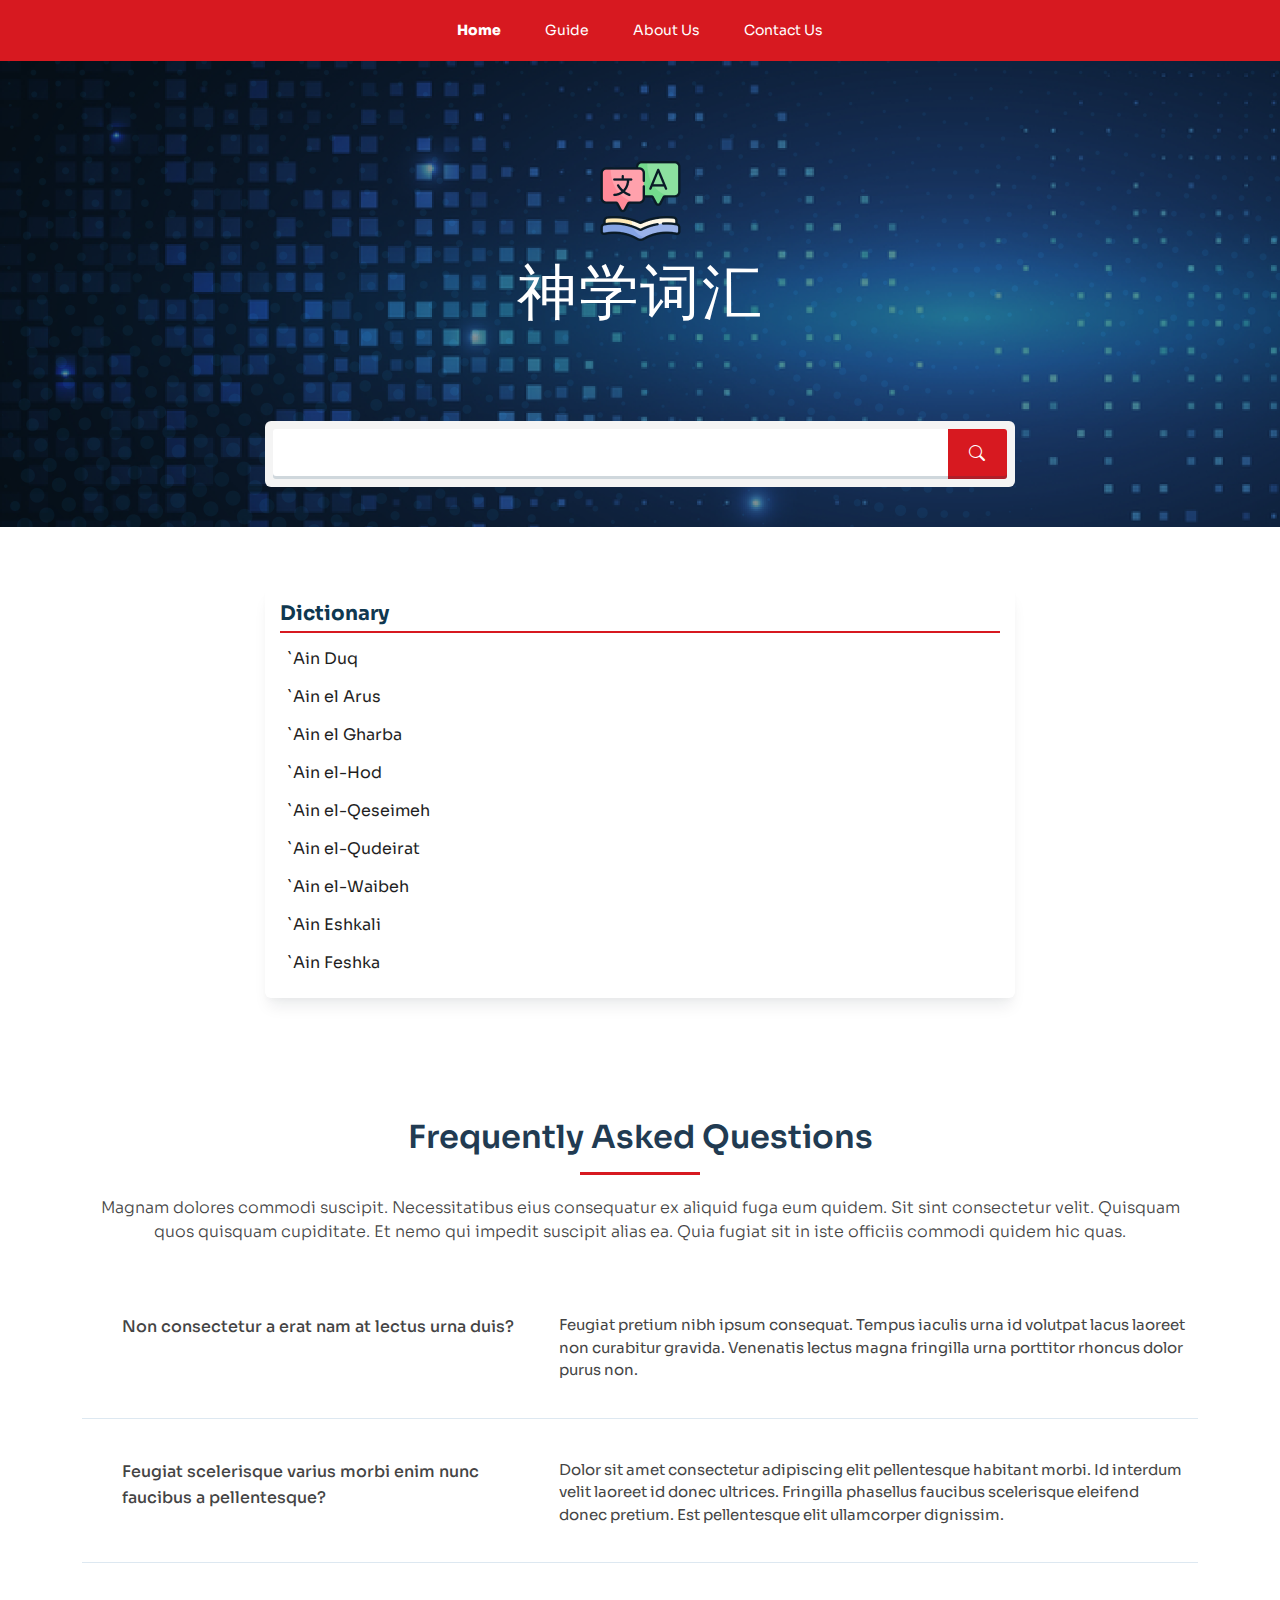
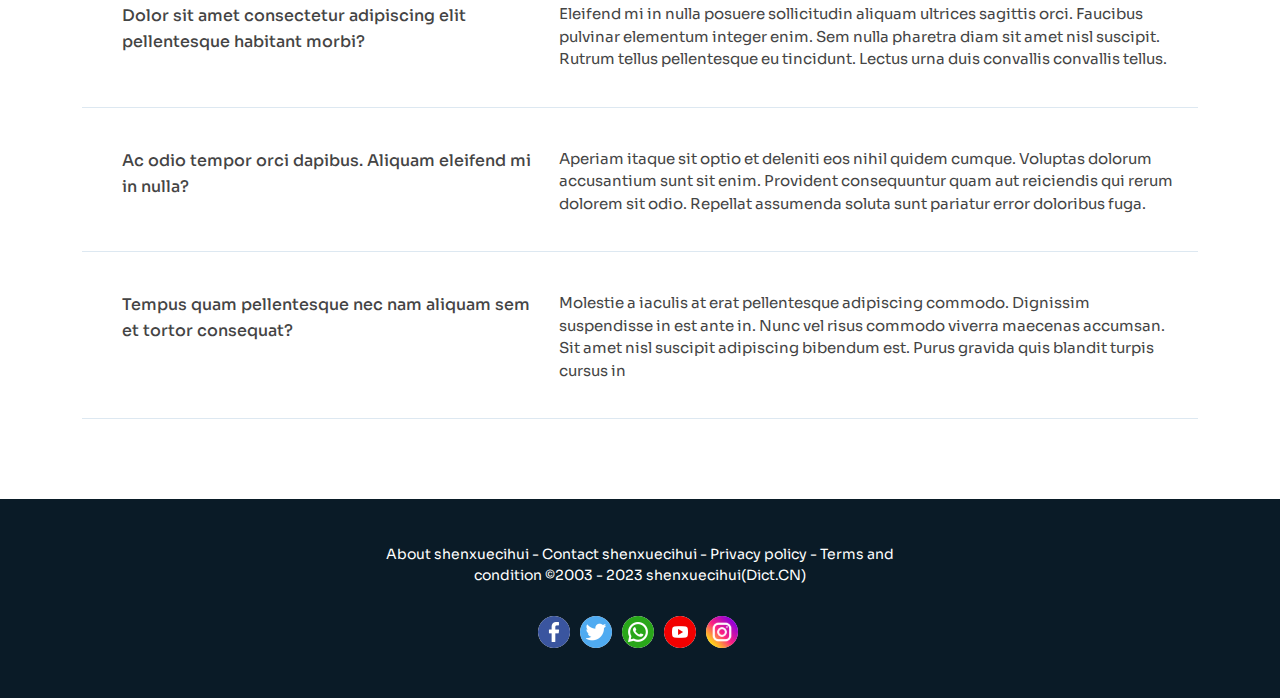
<file: premium-dictionary-features-project-setup/index.html>
<!DOCTYPE html>
<html lang="en">
  <head>
    <meta charset="utf-8" />
    <meta content="width=device-width, initial-scale=1.0" name="viewport" />

    <title>Premium-Dictionary-Web-page-UI</title>
    <meta content="" name="description" />
    <meta content="" name="keywords" />

    <!-- Favicons -->
    <link href="assets/img/logo-dic.png" rel="icon" />
    <link href="assets/img/logo-dic.png" rel="apple-touch-icon" />

    <!-- Google Fonts -->
    <link href="https://fonts.googleapis.com/css2?family=Sora:wght@100;200;300;400;500;600;700;800&display=swap" rel="stylesheet" />

    <!-- Vendor CSS Files -->
    <link href="assets/vendor/bootstrap/css/bootstrap.min.css" rel="stylesheet" />
    <link href="assets/vendor/bootstrap-icons/bootstrap-icons.css" rel="stylesheet" />

    <!-- Template Main CSS File -->
    <link href="assets/css/style.css" rel="stylesheet" />
  </head>

  <body>
    <!-- ======= Header ======= -->
    <header id="header">
      <div class="container d-flex align-items-center justify-content-center">
        <nav id="navbar" class="navbar">
          <ul>
            <li><a class="nav-link scrollto active" href="index.html">Home</a></li>
            <li><a class="nav-link scrollto" href="#">Guide</a></li>
            <li><a class="nav-link scrollto" href="about-us.html">About Us</a></li>
            <li><a class="nav-link scrollto" href="contact-us.html">Contact Us</a></li>
          </ul>
          <i class="bi bi-list mobile-nav-toggle"></i>
        </nav>
        <!-- .navbar -->
      </div>
    </header>
    <!-- End Header -->

    <!-- ======= Hero Section ======= -->
    <section id="hero">
      <div class="container">
        <div class="row d-flex align-items-center mx-0">
          <div class="col-lg-12 col-md-12 col-xs-12 banner-section text-center">
            <div class="search-engine-main">
              <img src="assets/img/logo-dic.png" class="img-fluid mb-4" />
              <h1 class="chinese-text">神学词汇</h1>
              <div class="search-engine">
                <div class="input-group mb-0">
                  <input type="text" class="form-control input-search typeahead tt-query" autocomplete="off" spellcheck="false" />
                  <button class="search-btn" type="button" id="button-addon2"><i class="bi bi-search"></i></button>
                </div>
              </div>
            </div>
          </div>
        </div>
      </div>
    </section>
    <!-- End Hero -->

    <main id="main">
      <section class="section-bg">
        <div class="container">
          <div class="row">
            <div class="col-lg-12 colmd-12 col-xs-12">
              <div class="search-engine-main">
                <div class="search-list">
                  <div class="search-list-title">
                    <h5 class="title-text">Dictionary</h5>
                  </div>
                  <div class="list-text mt-2">
                    <div class="list-item">
                      <p class="mb-0">`Ain Duq</p>
                    </div>
                    <div class="list-item">
                      <p class="mb-0">`Ain el Arus</p>
                    </div>
                    <div class="list-item">
                      <p class="mb-0">`Ain el Gharba</p>
                    </div>
                    <div class="list-item">
                      <p class="mb-0">`Ain el-Hod</p>
                    </div>
                    <div class="list-item">
                      <p class="mb-0">`Ain el-Qeseimeh</p>
                    </div>
                    <div class="list-item">
                      <p class="mb-0">`Ain el-Qudeirat</p>
                    </div>
                    <div class="list-item">
                      <p class="mb-0">`Ain el-Waibeh</p>
                    </div>
                    <div class="list-item">
                      <p class="mb-0">`Ain Eshkali</p>
                    </div>
                    <div class="list-item">
                      <p class="mb-0">`Ain Feshka</p>
                    </div>
                  </div>
                </div>
              </div>
            </div>
          </div>
        </div>
      </section>

      <section id="faq" class="faq section-bg">
        <div class="container">
          <div class="section-title">
            <h2>Frequently Asked Questions</h2>
            <p>
              Magnam dolores commodi suscipit. Necessitatibus eius consequatur ex aliquid fuga eum quidem. Sit sint consectetur velit. Quisquam quos quisquam cupiditate. Et nemo
              qui impedit suscipit alias ea. Quia fugiat sit in iste officiis commodi quidem hic quas.
            </p>
          </div>

          <div class="row faq-item d-flex align-items-stretch">
            <div class="col-lg-5">
              <i class="bx bx-help-circle"></i>
              <h4>Non consectetur a erat nam at lectus urna duis?</h4>
            </div>
            <div class="col-lg-7">
              <p>
                Feugiat pretium nibh ipsum consequat. Tempus iaculis urna id volutpat lacus laoreet non curabitur gravida. Venenatis lectus magna fringilla urna porttitor rhoncus
                dolor purus non.
              </p>
            </div>
          </div>

          <div class="row faq-item d-flex align-items-stretch">
            <div class="col-lg-5">
              <i class="bx bx-help-circle"></i>
              <h4>Feugiat scelerisque varius morbi enim nunc faucibus a pellentesque?</h4>
            </div>
            <div class="col-lg-7">
              <p>
                Dolor sit amet consectetur adipiscing elit pellentesque habitant morbi. Id interdum velit laoreet id donec ultrices. Fringilla phasellus faucibus scelerisque
                eleifend donec pretium. Est pellentesque elit ullamcorper dignissim.
              </p>
            </div>
          </div>

          <div class="row faq-item d-flex align-items-stretch">
            <div class="col-lg-5">
              <i class="bx bx-help-circle"></i>
              <h4>Dolor sit amet consectetur adipiscing elit pellentesque habitant morbi?</h4>
            </div>
            <div class="col-lg-7">
              <p>
                Eleifend mi in nulla posuere sollicitudin aliquam ultrices sagittis orci. Faucibus pulvinar elementum integer enim. Sem nulla pharetra diam sit amet nisl suscipit.
                Rutrum tellus pellentesque eu tincidunt. Lectus urna duis convallis convallis tellus.
              </p>
            </div>
          </div>

          <div class="row faq-item d-flex align-items-stretch">
            <div class="col-lg-5">
              <i class="bx bx-help-circle"></i>
              <h4>Ac odio tempor orci dapibus. Aliquam eleifend mi in nulla?</h4>
            </div>
            <div class="col-lg-7">
              <p>
                Aperiam itaque sit optio et deleniti eos nihil quidem cumque. Voluptas dolorum accusantium sunt sit enim. Provident consequuntur quam aut reiciendis qui rerum
                dolorem sit odio. Repellat assumenda soluta sunt pariatur error doloribus fuga.
              </p>
            </div>
          </div>

          <div class="row faq-item d-flex align-items-stretch">
            <div class="col-lg-5">
              <i class="bx bx-help-circle"></i>
              <h4>Tempus quam pellentesque nec nam aliquam sem et tortor consequat?</h4>
            </div>
            <div class="col-lg-7">
              <p>
                Molestie a iaculis at erat pellentesque adipiscing commodo. Dignissim suspendisse in est ante in. Nunc vel risus commodo viverra maecenas accumsan. Sit amet nisl
                suscipit adipiscing bibendum est. Purus gravida quis blandit turpis cursus in
              </p>
            </div>
          </div>
        </div>
      </section>
    </main>
    <!-- End #main -->

    <!-- ======= Footer ======= -->
    <footer id="footer">
      <div class="footer-top">
        <div class="container">
          <div class="row justify-content-center">
            <div class="col-lg-6">
              <p>About shenxuecihui - Contact shenxuecihui - Privacy policy - Terms and condition ©2003 - 2023 shenxuecihui(Dict.CN)</p>
            </div>
          </div>

          <div class="social-links">
            <a href="https://www.facebook.com/" class="facebook" target="_blank">
              <img src="assets/img/facebook-icon.svg" />
            </a>
            <a href="https://twitter.com/" class="twitter" target="_blank">
              <img src="assets/img/twitter-icon.svg" />
            </a>
            <a href="https://www.whatsapp.com/" class="whatsapp" target="_blank">
              <img src="assets/img/whatsapp-icon.svg" />
            </a>
            <a href="https://youtube.com/" class="youtube" target="_blank">
              <img src="assets/img/youtube-icon.svg" />
            </a>
            <a href="https://instagram.com/" class="instagram" target="_blank">
              <img src="assets/img/instagram-icon.svg" />
            </a>
          </div>
        </div>
      </div>
    </footer>

    <a href="#" class="back-to-top d-flex align-items-center justify-content-center"><i class="bi bi-arrow-up-short"></i></a>

    <!-- Vendor JS Files -->
    <script src="https://code.jquery.com/jquery-3.5.1.min.js"></script>
    <script type="text/javascript" src="https://twitter.github.io/typeahead.js/releases/latest/typeahead.bundle.js"></script>

    <script src="assets/vendor/bootstrap/js/bootstrap.bundle.min.js"></script>

    <!-- Template Main JS File -->
    <script src="assets/js/main.js"></script>
    <script>
      $(document).ready(function () {
        $('.search-btn').click(function () {
          window.location.href = 'dictionary-detail.html';
        });
        // Defining the local dataset
        var country = [
          'Afghanistan',
          'Albania',
          'Algeria',
          'American Samoa',
          'Andorra',
          'Angola',
          'Anguilla',
          'Antarctica',
          'Antigua and Barbuda',
          'Argentina',
          'Armenia',
          'Aruba',
          'Australia',
          'Austria',
          'Azerbaijan',
          'Bahamas',
          'Bahrain',
          'Bangladesh',
          'Barbados',
          'Belarus',
          'Belgium',
          'Belize',
          'Benin',
          'Bermuda',
          'Bhutan',
          'Bolivia',
          'Bosnia and Herzegowina',
          'Botswana',
          'Bouvet Island',
          'Brazil',
          'British Indian Ocean Territory',
          'Brunei Darussalam',
          'Bulgaria',
          'Burkina Faso',
          'Burundi',
          'Cambodia',
          'Cameroon',
          'Canada',
          'Cape Verde',
          'Cayman Islands',
          'Central African Republic',
          'Chad',
          'Chile',
          'China',
          'Christmas Island',
          'Cocos (Keeling) Islands',
          'Colombia',
          'Comoros',
          'Congo',
          'Congo, the Democratic Republic of the',
          'Cook Islands',
          'Costa Rica',
          "Cote d'Ivoire",
          'Croatia (Hrvatska)',
          'Cuba',
          'Cyprus',
          'Czech Republic',
          'Denmark',
          'Djibouti',
          'Dominica',
          'Dominican Republic',
          'East Timor',
          'Ecuador',
          'Egypt',
          'El Salvador',
          'Equatorial Guinea',
          'Eritrea',
          'Estonia',
          'Ethiopia',
          'Falkland Islands (Malvinas)',
          'Faroe Islands',
          'Fiji',
          'Finland',
          'France',
          'France Metropolitan',
          'French Guiana',
          'French Polynesia',
          'French Southern Territories',
          'Gabon',
          'Gambia',
          'Georgia',
          'Germany',
          'Ghana',
          'Gibraltar',
          'Greece',
          'Greenland',
          'Grenada',
          'Guadeloupe',
          'Guam',
          'Guatemala',
          'Guinea',
          'Guinea-Bissau',
          'Guyana',
          'Haiti',
          'Heard and Mc Donald Islands',
          'Holy See (Vatican City State)',
          'Honduras',
          'Hong Kong',
          'Hungary',
          'Iceland',
          'India',
          'Indonesia',
          'Iran (Islamic Republic of)',
          'Iraq',
          'Ireland',
          'Israel',
          'Italy',
          'Jamaica',
          'Japan',
          'Jordan',
          'Kazakhstan',
          'Kenya',
          'Kiribati',
          "Korea, Democratic People's Republic of",
          'Korea, Republic of',
          'Kuwait',
          'Kyrgyzstan',
          "Lao, People's Democratic Republic",
          'Latvia',
          'Lebanon',
          'Lesotho',
          'Liberia',
          'Libyan Arab Jamahiriya',
          'Liechtenstein',
          'Lithuania',
          'Luxembourg',
          'Macau',
          'Macedonia, The Former Yugoslav Republic of',
          'Madagascar',
          'Malawi',
          'Malaysia',
          'Maldives',
          'Mali',
          'Malta',
          'Marshall Islands',
          'Martinique',
          'Mauritania',
          'Mauritius',
          'Mayotte',
          'Mexico',
          'Micronesia, Federated States of',
          'Moldova, Republic of',
          'Monaco',
          'Mongolia',
          'Montserrat',
          'Morocco',
          'Mozambique',
          'Myanmar',
          'Namibia',
          'Nauru',
          'Nepal',
          'Netherlands',
          'Netherlands Antilles',
          'New Caledonia',
          'New Zealand',
          'Nicaragua',
          'Niger',
          'Nigeria',
          'Niue',
          'Norfolk Island',
          'Northern Mariana Islands',
          'Norway',
          'Oman',
          'Pakistan',
          'Palau',
          'Panama',
          'Papua New Guinea',
          'Paraguay',
          'Peru',
          'Philippines',
          'Pitcairn',
          'Poland',
          'Portugal',
          'Puerto Rico',
          'Qatar',
          'Reunion',
          'Romania',
          'Russian Federation',
          'Rwanda',
          'Saint Kitts and Nevis',
          'Saint Lucia',
          'Saint Vincent and the Grenadines',
          'Samoa',
          'San Marino',
          'Sao Tome and Principe',
          'Saudi Arabia',
          'Senegal',
          'Seychelles',
          'Sierra Leone',
          'Singapore',
          'Slovakia (Slovak Republic)',
          'Slovenia',
          'Solomon Islands',
          'Somalia',
          'South Africa',
          'South Georgia and the South Sandwich Islands',
          'Spain',
          'Sri Lanka',
          'St. Helena',
          'St. Pierre and Miquelon',
          'Sudan',
          'Suriname',
          'Svalbard and Jan Mayen Islands',
          'Swaziland',
          'Sweden',
          'Switzerland',
          'Syrian Arab Republic',
          'Taiwan, Province of China',
          'Tajikistan',
          'Tanzania, United Republic of',
          'Thailand',
          'Togo',
          'Tokelau',
          'Tonga',
          'Trinidad and Tobago',
          'Tunisia',
          'Turkey',
          'Turkmenistan',
          'Turks and Caicos Islands',
          'Tuvalu',
          'Uganda',
          'Ukraine',
          'United Arab Emirates',
          'United Kingdom',
          'United States',
          'United States Minor Outlying Islands',
          'Uruguay',
          'Uzbekistan',
          'Vanuatu',
          'Venezuela',
          'Vietnam',
          'Virgin Islands (British)',
          'Virgin Islands (U.S.)',
          'Wallis and Futuna Islands',
          'Western Sahara',
          'Yemen',
          'Yugoslavia',
          'Zambia',
          'Zimbabwe',
        ];

        // Constructing the suggestion engine
        var country = new Bloodhound({
          datumTokenizer: Bloodhound.tokenizers.whitespace,
          queryTokenizer: Bloodhound.tokenizers.whitespace,
          local: country,
        });

        // Initializing the typeahead
        $('.typeahead').typeahead(
          {
            hint: true,
            highlight: true /* Enable substring highlighting */,
            minLength: 1 /* Specify minimum characters required for showing result */,
          },
          {
            name: 'country',
            source: country,
          }
        );
      });
    </script>
  </body>
</html>
</file>
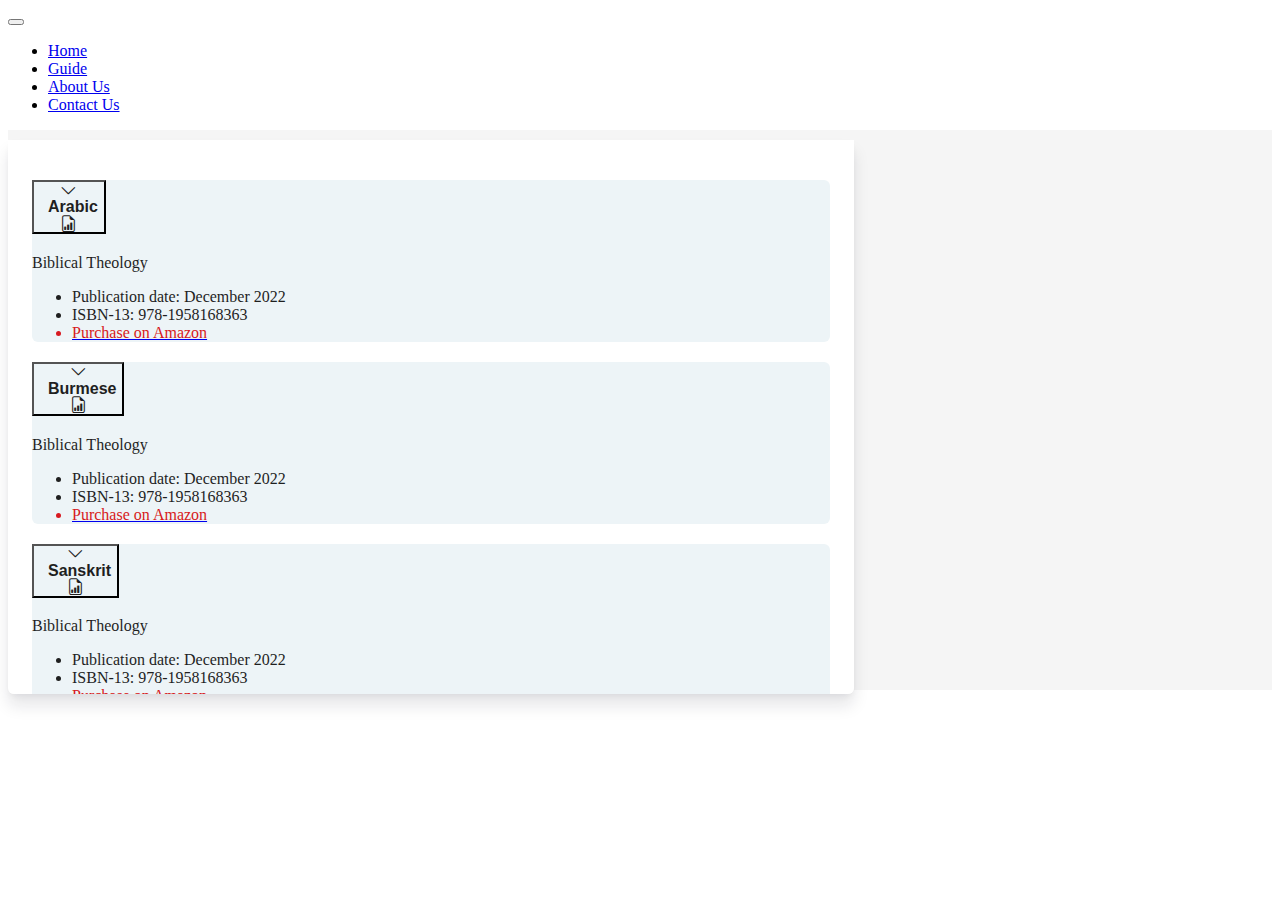
<file: Adjust search bar/guide.html>
<!DOCTYPE html>
<html lang="en">

<head>
  <meta charset="UTF-8">
  <meta http-equiv="X-UA-Compatible" content="IE=edge">
  <meta name="viewport" content="width=device-width, initial-scale=1.0">
  <title>Guide</title>

  <link rel="stylesheet" href="style.css">

  <link href="https://cdn.jsdelivr.net/npm/bootstrap@5.3.0-alpha3/dist/css/bootstrap.min.css" rel="stylesheet"
    integrity="sha384-KK94CHFLLe+nY2dmCWGMq91rCGa5gtU4mk92HdvYe+M/SXH301p5ILy+dN9+nJOZ" crossorigin="anonymous">

  <link rel="stylesheet" href="https://cdn.jsdelivr.net/npm/bootstrap-icons@1.10.4/font/bootstrap-icons.css">

  <script src="https://cdn.jsdelivr.net/npm/bootstrap@5.3.0-alpha3/dist/js/bootstrap.bundle.min.js"
    integrity="sha384-ENjdO4Dr2bkBIFxQpeoTz1HIcje39Wm4jDKdf19U8gI4ddQ3GYNS7NTKfAdVQSZe" crossorigin="anonymous"
    defer></script>
</head>

<body>
  <nav class="navbar navbar-expand-lg">
    <div class="container d-flex align-items-center justify-content-center">
      <button class="navbar-toggler" type="button" data-bs-toggle="collapse" data-bs-target="#navbarNav"
        aria-controls="navbarNav" aria-expanded="false" aria-label="Toggle navigation">
        <span class="navbar-toggler-icon"></span></button>
      <div class="collapse navbar-collapse" id="navbarNav"></div>
      <ul id="menu-header_menu" class="navbar-nav">
        <li id="menu-item-22039" class="menu-item menu-item-22039"><a href="http://192.168.1.74/dictionary/">Home</a>
        </li>
        <li id="menu-item-22059" class="menu-item menu-item-22059">
          <a href="http://192.168.1.74/dictionary/guide/" aria-current="page">Guide</a>
        </li>
        <li id="menu-item-22062" class="menu-item menu-item-22062"><a
            href="http://192.168.1.74/dictionary/about-us/">About Us</a></li>
        <li id="menu-item-22038" class="menu-item menu-item-22038"><a
            href="http://192.168.1.74/dictionary/contact-us/">Contact Us</a></li>
      </ul>
    </div>
  </nav>
  <div class="guid-hero-container">
    <div class="container">
      <div class="accordion" id="accordionExample">
        <div class="accordion-item">
          <h2 class="accordion-header" id="headingOne">
            <button class="accordion-button" type="button" data-bs-toggle="collapse" data-bs-target="#collapseOne"
              aria-expanded="false" aria-controls="collapseOne">
              <div class="left d-flex align-items-center">
                <a href="#"><i class="bi bi-chevron-down"></i></a>
                <h4 class="">Arabic</h4>
              </div>
              <div class="right">
                <a href="#"> <i class="bi bi-file-earmark-bar-graph"></i></a>
              </div>
            </button>
          </h2>
          <div id="collapseOne" class="accordion-collapse collapse" aria-labelledby="headingOne"
            data-bs-parent="#accordionExample">
            <div class="accordion-body">
              <div class="col-12 col-bottom">
                <h3 class="">Biblical Theology</h3>
                <ul class="">
                  <li>Publication date: December 2022</li>
                  <li>ISBN-13: 978-1958168363</li>
                  <a href="#">
                    <li class="purchase-place">Purchase on Amazon</li>
                  </a>
                </ul>
              </div>
            </div>
          </div>
        </div>
        <div class="accordion-item">
          <h2 class="accordion-header" id="headingTwo">
            <button class="accordion-button collapsed" type="button" data-bs-toggle="collapse"
              data-bs-target="#collapseTwo" aria-expanded="false" aria-controls="collapseTwo">
              <div class="left d-flex align-items-center">
                <a href="#"><i class="bi bi-chevron-down"></i></a>
                <h4 class="">Burmese</h4>
              </div>
              <div class="right">
                <a href="#"> <i class="bi bi-file-earmark-bar-graph"></i></a>
              </div>
            </button>
          </h2>
          <div id="collapseTwo" class="accordion-collapse collapse" aria-labelledby="headingTwo"
            data-bs-parent="#accordionExample">
            <div class="accordion-body">
              <div class="col-12 col-bottom">
                <h3 class="">Biblical Theology</h3>
                <ul class="">
                  <li>Publication date: December 2022</li>
                  <li>ISBN-13: 978-1958168363</li>
                  <a href="#">
                    <li class="purchase-place">Purchase on Amazon</li>
                  </a>
                </ul>
              </div>
            </div>
          </div>
        </div>
        <div class="accordion-item">
          <h2 class="accordion-header" id="headingThree">
            <button class="accordion-button collapsed" type="button" data-bs-toggle="collapse"
              data-bs-target="#collapseThree" aria-expanded="false" aria-controls="collapseThree">
              <div class="left d-flex align-items-center">
                <a href="#"><i class="bi bi-chevron-down"></i></a>
                <h4 class="">Sanskrit</h4>
              </div>
              <div class="right">
                <a href="#"> <i class="bi bi-file-earmark-bar-graph"></i></a>
              </div>
            </button>
          </h2>
          <div id="collapseThree" class="accordion-collapse collapse" aria-labelledby="headingThree"
            data-bs-parent="#accordionExample">
            <div class="accordion-body">
              <div class="col-12 col-bottom">
                <h3 class="">Biblical Theology</h3>
                <ul class="">
                  <li>Publication date: December 2022</li>
                  <li>ISBN-13: 978-1958168363</li>
                  <a href="#">
                    <li class="purchase-place">Purchase on Amazon</li>
                  </a>
                </ul>
              </div>
            </div>
          </div>
        </div>
        <div class="accordion-item">
          <h2 class="accordion-header" id="headingFour">
            <button class="accordion-button collapsed" type="button" data-bs-toggle="collapse"
              data-bs-target="#collapseFour" aria-expanded="false" aria-controls="collapseFour">
              <div class="left d-flex align-items-center">
                <a href="#"><i class="bi bi-chevron-down"></i></a>
                <h4 class="">Farsi</h4>
              </div>
              <div class="right">
                <a href="#"> <i class="bi bi-file-earmark-bar-graph"></i></a>
              </div>
            </button>
          </h2>
          <div id="collapseFour" class="accordion-collapse collapse" aria-labelledby="headingFour"
            data-bs-parent="#accordionExample">
            <div class="accordion-body">
              <div class="col-12 col-bottom">
                <h3 class="">Biblical Theology</h3>
                <ul class="">
                  <li>Publication date: December 2022</li>
                  <li>ISBN-13: 978-1958168363</li>
                  <a href="#">
                    <li class="purchase-place">Purchase on Amazon</li>
                  </a>
                </ul>
              </div>
            </div>
          </div>
        </div>
        <div class="accordion-item">
          <h2 class="accordion-header" id="headingFive">
            <button class="accordion-button collapsed" type="button" data-bs-toggle="collapse"
              data-bs-target="#collapseFive" aria-expanded="false" aria-controls="collapseFive">
              <div class="left d-flex align-items-center">
                <a href="#"><i class="bi bi-chevron-down"></i></a>
                <h4 class="">Italian</h4>
              </div>
              <div class="right">
                <a href="#"> <i class="bi bi-file-earmark-bar-graph"></i></a>
              </div>
            </button>
          </h2>
          <div id="collapseFive" class="accordion-collapse collapse" aria-labelledby="headingFive"
            data-bs-parent="#accordionExample">
            <div class="accordion-body">
              <div class="col-12 col-bottom">
                <h3 class="">Biblical Theology</h3>
                <ul class="">
                  <li>Publication date: December 2022</li>
                  <li>ISBN-13: 978-1958168363</li>
                  <a href="#">
                    <li class="purchase-place">Purchase on Amazon</li>
                  </a>
                </ul>
              </div>
            </div>
          </div>
        </div>
        <div class="accordion-item">
          <h2 class="accordion-header" id="headingSix">
            <button class="accordion-button collapsed" type="button" data-bs-toggle="collapse"
              data-bs-target="#collapseSix" aria-expanded="false" aria-controls="collapseSix">
              <div class="left d-flex align-items-center">
                <a href="#"><i class="bi bi-chevron-down"></i></a>
                <h4 class="">Polish</h4>
              </div>
              <div class="right">
                <a href="#"> <i class="bi bi-file-earmark-bar-graph"></i></a>
              </div>
            </button>
          </h2>
          <div id="collapseSix" class="accordion-collapse collapse" aria-labelledby="headingSix"
            data-bs-parent="#accordionExample">
            <div class="accordion-body">
              <div class="col-12 col-bottom">
                <h3 class="">Biblical Theology</h3>
                <ul class="">
                  <li>Publication date: December 2022</li>
                  <li>ISBN-13: 978-1958168363</li>
                  <a href="#">
                    <li class="purchase-place">Purchase on Amazon</li>
                  </a>
                </ul>
              </div>
            </div>
          </div>
        </div>
        <div class="accordion-item">
          <h2 class="accordion-header" id="headingSeven">
            <button class="accordion-button collapsed" type="button" data-bs-toggle="collapse"
              data-bs-target="#collapseSeven" aria-expanded="false" aria-controls="collapseSeven">
              <div class="left d-flex align-items-center">
                <a href="#"><i class="bi bi-chevron-down"></i></a>
                <h4 class="">Romanian</h4>
              </div>
              <div class="right">
                <a href="#"> <i class="bi bi-file-earmark-bar-graph"></i></a>
              </div>
            </button>
          </h2>
          <div id="collapseSeven" class="accordion-collapse collapse" aria-labelledby="headingSeven"
            data-bs-parent="#accordionExample">
            <div class="accordion-body">
              <div class="col-12 col-bottom">
                <h3 class="">Biblical Theology</h3>
                <ul class="">
                  <li>Publication date: December 2022</li>
                  <li>ISBN-13: 978-1958168363</li>
                  <a href="#">
                    <li class="purchase-place">Purchase on Amazon</li>
                  </a>
                </ul>
              </div>
            </div>
          </div>
        </div>
        <div class="accordion-item">
          <h2 class="accordion-header" id="headingEight">
            <button class="accordion-button collapsed" type="button" data-bs-toggle="collapse"
              data-bs-target="#collapseEight" aria-expanded="false" aria-controls="collapseEight">
              <div class="left d-flex align-items-center">
                <a href="#"><i class="bi bi-chevron-down"></i></a>
                <h4 class="">Romanian</h4>
              </div>
              <div class="right">
                <a href="#"> <i class="bi bi-file-earmark-bar-graph"></i></a>
              </div>
            </button>
          </h2>
          <div id="collapseEight" class="accordion-collapse collapse" aria-labelledby="headingEight"
            data-bs-parent="#accordionExample">
            <div class="accordion-body">
              <div class="col-12 col-bottom">
                <h3 class="">Biblical Theology</h3>
                <ul class="">
                  <li>Publication date: December 2022</li>
                  <li>ISBN-13: 978-1958168363</li>
                  <a href="#">
                    <li class="purchase-place">Purchase on Amazon</li>
                  </a>
                </ul>
              </div>
            </div>
          </div>
        </div>
      </div>
    </div>
  </div>
</body>

</html>
</file>
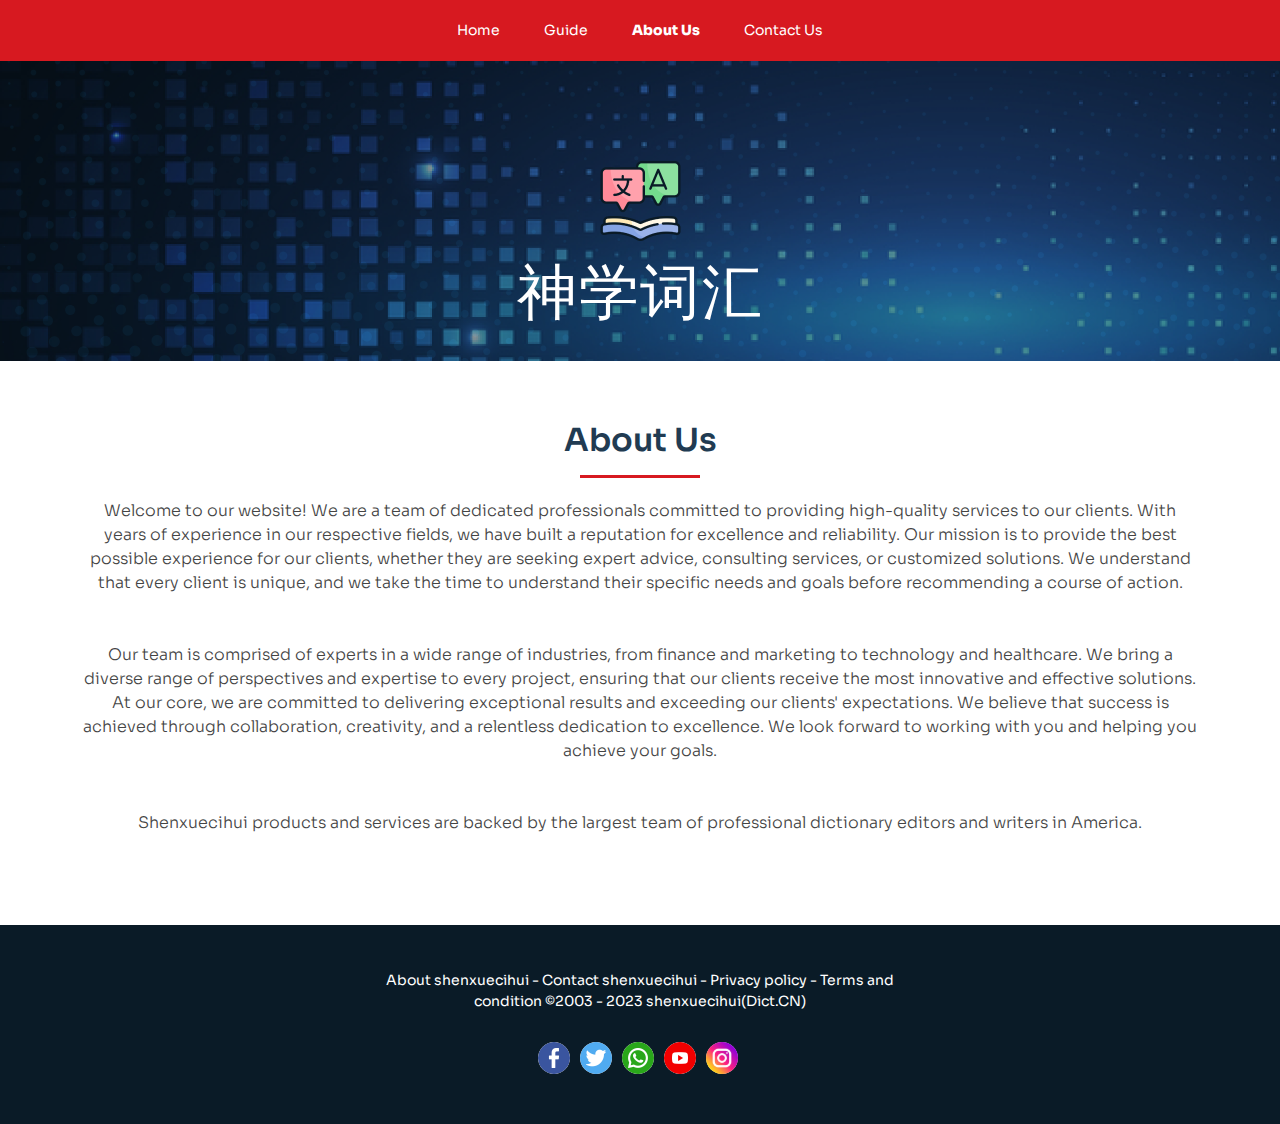
<file: premium-dictionary-features-project-setup/about-us.html>
<!DOCTYPE html>
<html lang="en">
  <head>
    <meta charset="utf-8" />
    <meta content="width=device-width, initial-scale=1.0" name="viewport" />

    <title>Premium-Dictionary-Web-page-UI</title>
    <meta content="" name="description" />
    <meta content="" name="keywords" />

    <!-- Favicons -->
    <link href="assets/img/logo-dic.png" rel="icon" />
    <link href="assets/img/logo-dic.png" rel="apple-touch-icon" />

    <!-- Google Fonts -->
    <link href="https://fonts.googleapis.com/css2?family=Sora:wght@100;200;300;400;500;600;700;800&display=swap" rel="stylesheet" />

    <!-- Vendor CSS Files -->
    <link href="assets/vendor/bootstrap/css/bootstrap.min.css" rel="stylesheet" />
    <link href="assets/vendor/bootstrap-icons/bootstrap-icons.css" rel="stylesheet" />

    <!-- Template Main CSS File -->
    <link href="assets/css/style.css" rel="stylesheet" />
  </head>

  <body>
    <!-- ======= Header ======= -->
    <header id="header">
      <div class="container d-flex align-items-center justify-content-center">
        <nav id="navbar" class="navbar">
          <ul>
            <li><a class="nav-link scrollto" href="index.html">Home</a></li>
            <li><a class="nav-link scrollto" href="#">Guide</a></li>
            <li><a class="nav-link scrollto active" href="about-us.html">About Us</a></li>
            <li><a class="nav-link scrollto" href="contact-us.html">Contact Us</a></li>
          </ul>
          <i class="bi bi-list mobile-nav-toggle"></i>
        </nav>
        <!-- .navbar -->
      </div>
    </header>
    <!-- End Header -->

    <!-- ======= Hero Section ======= -->
    <section id="hero">
      <div class="container">
        <div class="row d-flex align-items-center mx-0">
          <div class="col-lg-12 col-md-12 col-xs-12 banner-section text-center">
            <div class="search-engine-main">
              <img src="assets/img/logo-dic.png" class="img-fluid mb-4" />
              <h1 class="chinese-text">神学词汇</h1>
              <!-- <div class="search-engine">
                <div class="input-group mb-0">
                  <input type="text" class="form-control input-search typeahead tt-query" autocomplete="off" spellcheck="false" />
                  <button class="search-btn" type="button" id="button-addon2"><i class="bi bi-search"></i></button>
                </div>
              </div> -->
            </div>
          </div>
        </div>
      </div>
    </section>

    <main id="main">
      <section id="faq" class="faq section-bg">
        <div class="container">
          <div class="section-title">
            <h2>About Us</h2>
            <p>
              Welcome to our website! We are a team of dedicated professionals committed to providing high-quality services to our clients. With years of experience in our
              respective fields, we have built a reputation for excellence and reliability. Our mission is to provide the best possible experience for our clients, whether they are
              seeking expert advice, consulting services, or customized solutions. We understand that every client is unique, and we take the time to understand their specific
              needs and goals before recommending a course of action.
            </p>
            <p class="mt-5">
              Our team is comprised of experts in a wide range of industries, from finance and marketing to technology and healthcare. We bring a diverse range of perspectives and
              expertise to every project, ensuring that our clients receive the most innovative and effective solutions. At our core, we are committed to delivering exceptional
              results and exceeding our clients' expectations. We believe that success is achieved through collaboration, creativity, and a relentless dedication to excellence. We
              look forward to working with you and helping you achieve your goals.
            </p>
            <p class="mt-5">Shenxuecihui products and services are backed by the largest team of professional dictionary editors and writers in America.</p>
          </div>
        </div>
      </section>
    </main>
    <!-- End Hero -->

    <!-- ======= Footer ======= -->
    <footer id="footer">
      <div class="footer-top">
        <div class="container">
          <div class="row justify-content-center">
            <div class="col-lg-6">
              <p>About shenxuecihui - Contact shenxuecihui - Privacy policy - Terms and condition ©2003 - 2023 shenxuecihui(Dict.CN)</p>
            </div>
          </div>

          <div class="social-links">
            <a href="https://www.facebook.com/" class="facebook" target="_blank">
              <img src="assets/img/facebook-icon.svg" />
            </a>
            <a href="https://twitter.com/" class="twitter" target="_blank">
              <img src="assets/img/twitter-icon.svg" />
            </a>
            <a href="https://www.whatsapp.com/" class="whatsapp" target="_blank">
              <img src="assets/img/whatsapp-icon.svg" />
            </a>
            <a href="https://youtube.com/" class="youtube" target="_blank">
              <img src="assets/img/youtube-icon.svg" />
            </a>
            <a href="https://instagram.com/" class="instagram" target="_blank">
              <img src="assets/img/instagram-icon.svg" />
            </a>
          </div>
        </div>
      </div>
    </footer>

    <a href="#" class="back-to-top d-flex align-items-center justify-content-center"><i class="bi bi-arrow-up-short"></i></a>

    <!-- Vendor JS Files -->
    <script src="https://code.jquery.com/jquery-3.5.1.min.js"></script>
    <script type="text/javascript" src="https://twitter.github.io/typeahead.js/releases/latest/typeahead.bundle.js"></script>

    <script src="assets/vendor/bootstrap/js/bootstrap.bundle.min.js"></script>

    <!-- Template Main JS File -->
    <script src="assets/js/main.js"></script>
  </body>
</html>
</file>
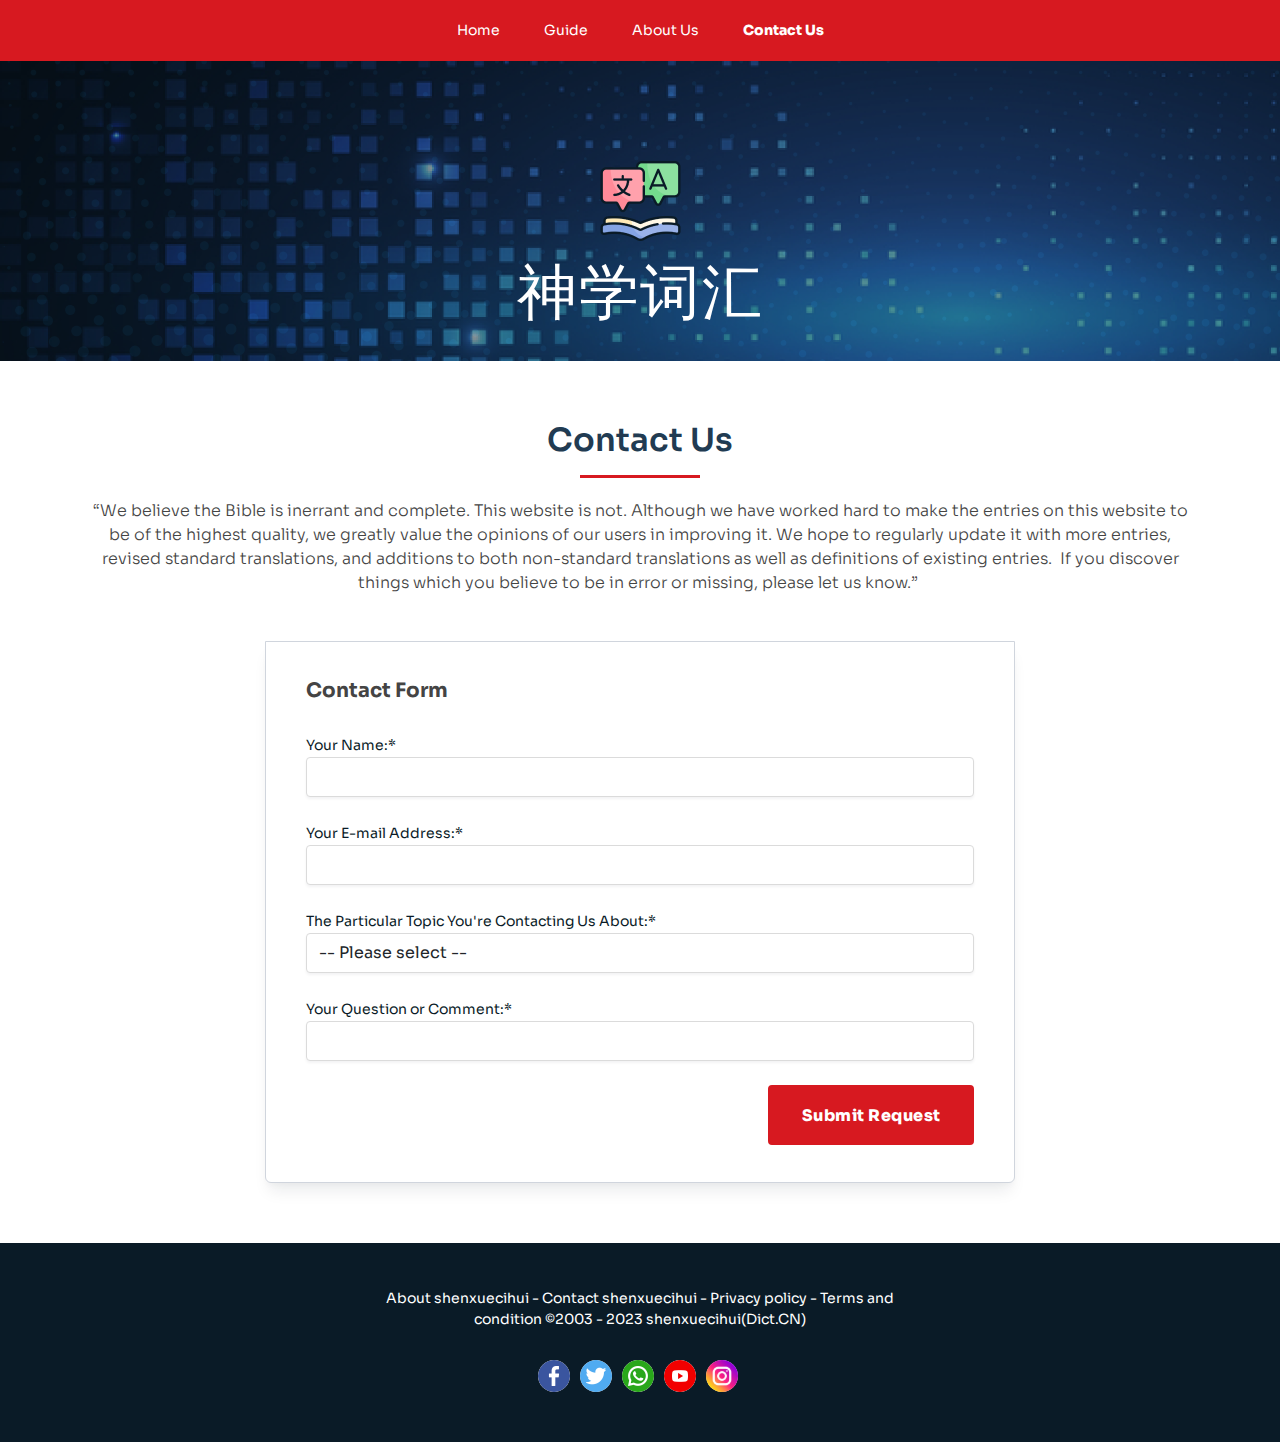
<file: premium-dictionary-features-project-setup/contact-us.html>
<!DOCTYPE html>
<html lang="en">
  <head>
    <meta charset="utf-8" />
    <meta content="width=device-width, initial-scale=1.0" name="viewport" />

    <title>Premium-Dictionary-Web-page-UI</title>
    <meta content="" name="description" />
    <meta content="" name="keywords" />

    <!-- Favicons -->
    <link href="assets/img/logo-dic.png" rel="icon" />
    <link href="assets/img/logo-dic.png" rel="apple-touch-icon" />

    <!-- Google Fonts -->
    <link href="https://fonts.googleapis.com/css2?family=Sora:wght@100;200;300;400;500;600;700;800&display=swap" rel="stylesheet" />

    <!-- Vendor CSS Files -->
    <link href="assets/vendor/bootstrap/css/bootstrap.min.css" rel="stylesheet" />
    <link href="assets/vendor/bootstrap-icons/bootstrap-icons.css" rel="stylesheet" />

    <!-- Template Main CSS File -->
    <link href="assets/css/style.css" rel="stylesheet" />
  </head>

  <body>
    <!-- ======= Header ======= -->
    <header id="header">
      <div class="container d-flex align-items-center justify-content-center">
        <nav id="navbar" class="navbar">
          <ul>
            <li><a class="nav-link scrollto" href="index.html">Home</a></li>
            <li><a class="nav-link scrollto" href="#">Guide</a></li>
            <li><a class="nav-link scrollto" href="about-us.html">About Us</a></li>
            <li><a class="nav-link scrollto active" href="contact-us.html">Contact Us</a></li>
          </ul>
          <i class="bi bi-list mobile-nav-toggle"></i>
        </nav>
        <!-- .navbar -->
      </div>
    </header>
    <!-- End Header -->

    <!-- ======= Hero Section ======= -->
    <section id="hero">
      <div class="container">
        <div class="row d-flex align-items-center mx-0">
          <div class="col-lg-12 col-md-12 col-xs-12 banner-section text-center">
            <div class="search-engine-main">
              <img src="assets/img/logo-dic.png" class="img-fluid mb-4" />
              <h1 class="chinese-text">神学词汇</h1>
              <!-- <div class="search-engine">
                <div class="input-group mb-0">
                  <input type="text" class="form-control input-search typeahead tt-query" autocomplete="off" spellcheck="false" />
                  <button class="search-btn" type="button" id="button-addon2"><i class="bi bi-search"></i></button>
                </div>
              </div> -->
            </div>
          </div>
        </div>
      </div>
    </section>

    <main id="main">
      <section id="faq" class="faq section-bg pb-3">
        <div class="container">
          <div class="section-title">
            <h2>Contact Us</h2>
            <p>
              “We believe the Bible is inerrant and complete. This website is not. Although we have worked hard to make the entries on this website to be of the highest quality, we
              greatly value the opinions of our users in improving it. We hope to regularly update it with more entries, revised standard translations, and additions to both
              non-standard translations as well as definitions of existing entries.  If you discover things which you believe to be in error or missing, please let us know.” 
            </p>
          </div>
        </div>
      </section>
      <section class="section-bg pt-0">
        <div class="container">
          <div class="row">
            <div class="col-lg-12 colmd-12 col-xs-12">
              <div class="search-engine-main">
                <div class="contact-list">
                  <div class="contact-list-title">
                    <h5 class="title-text">Contact Form</h5>
                  </div>

                  <div class="contact-form mt-3">
                    <form>
                      <div class="contact-field mb-4">
                        <label for="exampleFormControlInput1" class="form-label contact-label">Your Name:*</label>
                        <input type="email" class="form-control contact-input" id="exampleFormControlInput1" />
                      </div>
                      <div class="contact-field mb-4">
                        <label for="exampleFormControlInput1" class="form-label contact-label">Your E-mail Address:*</label>
                        <input type="email" class="form-control contact-input" id="exampleFormControlInput1" />
                      </div>
                      <div class="contact-field mb-4">
                        <label for="exampleFormControlInput1" class="form-label contact-label">The Particular Topic You're Contacting Us About:*</label>
                        <select class="form-select contact-input" aria-label="Default select example">
                          <option selected>-- Please select --</option>
                          <option value="1">One</option>
                          <option value="2">Two</option>
                          <option value="3">Three</option>
                        </select>
                      </div>
                      <div class="contact-field mb-4">
                        <label for="exampleFormControlInput1" class="form-label contact-label">Your Question or Comment:*</label>
                        <input type="email" class="form-control contact-input" id="exampleFormControlInput1" />
                      </div>

                      <div class="text-end mt-3">
                        <button type="button" class="btn btn-contact-submit">Submit Request</button>
                      </div>
                    </form>
                  </div>
                </div>
              </div>
            </div>
          </div>
        </div>
      </section>
    </main>
    <!-- End Hero -->

    <!-- ======= Footer ======= -->
    <footer id="footer">
      <div class="footer-top">
        <div class="container">
          <div class="row justify-content-center">
            <div class="col-lg-6">
              <p>About shenxuecihui - Contact shenxuecihui - Privacy policy - Terms and condition ©2003 - 2023 shenxuecihui(Dict.CN)</p>
            </div>
          </div>

          <div class="social-links">
            <a href="https://www.facebook.com/" class="facebook" target="_blank">
              <img src="assets/img/facebook-icon.svg" />
            </a>
            <a href="https://twitter.com/" class="twitter" target="_blank">
              <img src="assets/img/twitter-icon.svg" />
            </a>
            <a href="https://www.whatsapp.com/" class="whatsapp" target="_blank">
              <img src="assets/img/whatsapp-icon.svg" />
            </a>
            <a href="https://youtube.com/" class="youtube" target="_blank">
              <img src="assets/img/youtube-icon.svg" />
            </a>
            <a href="https://instagram.com/" class="instagram" target="_blank">
              <img src="assets/img/instagram-icon.svg" />
            </a>
          </div>
        </div>
      </div>
    </footer>

    <a href="#" class="back-to-top d-flex align-items-center justify-content-center"><i class="bi bi-arrow-up-short"></i></a>

    <!-- Vendor JS Files -->
    <script src="https://code.jquery.com/jquery-3.5.1.min.js"></script>
    <script type="text/javascript" src="https://twitter.github.io/typeahead.js/releases/latest/typeahead.bundle.js"></script>

    <script src="assets/vendor/bootstrap/js/bootstrap.bundle.min.js"></script>

    <!-- Template Main JS File -->
    <script src="assets/js/main.js"></script>
  </body>
</html>
</file>
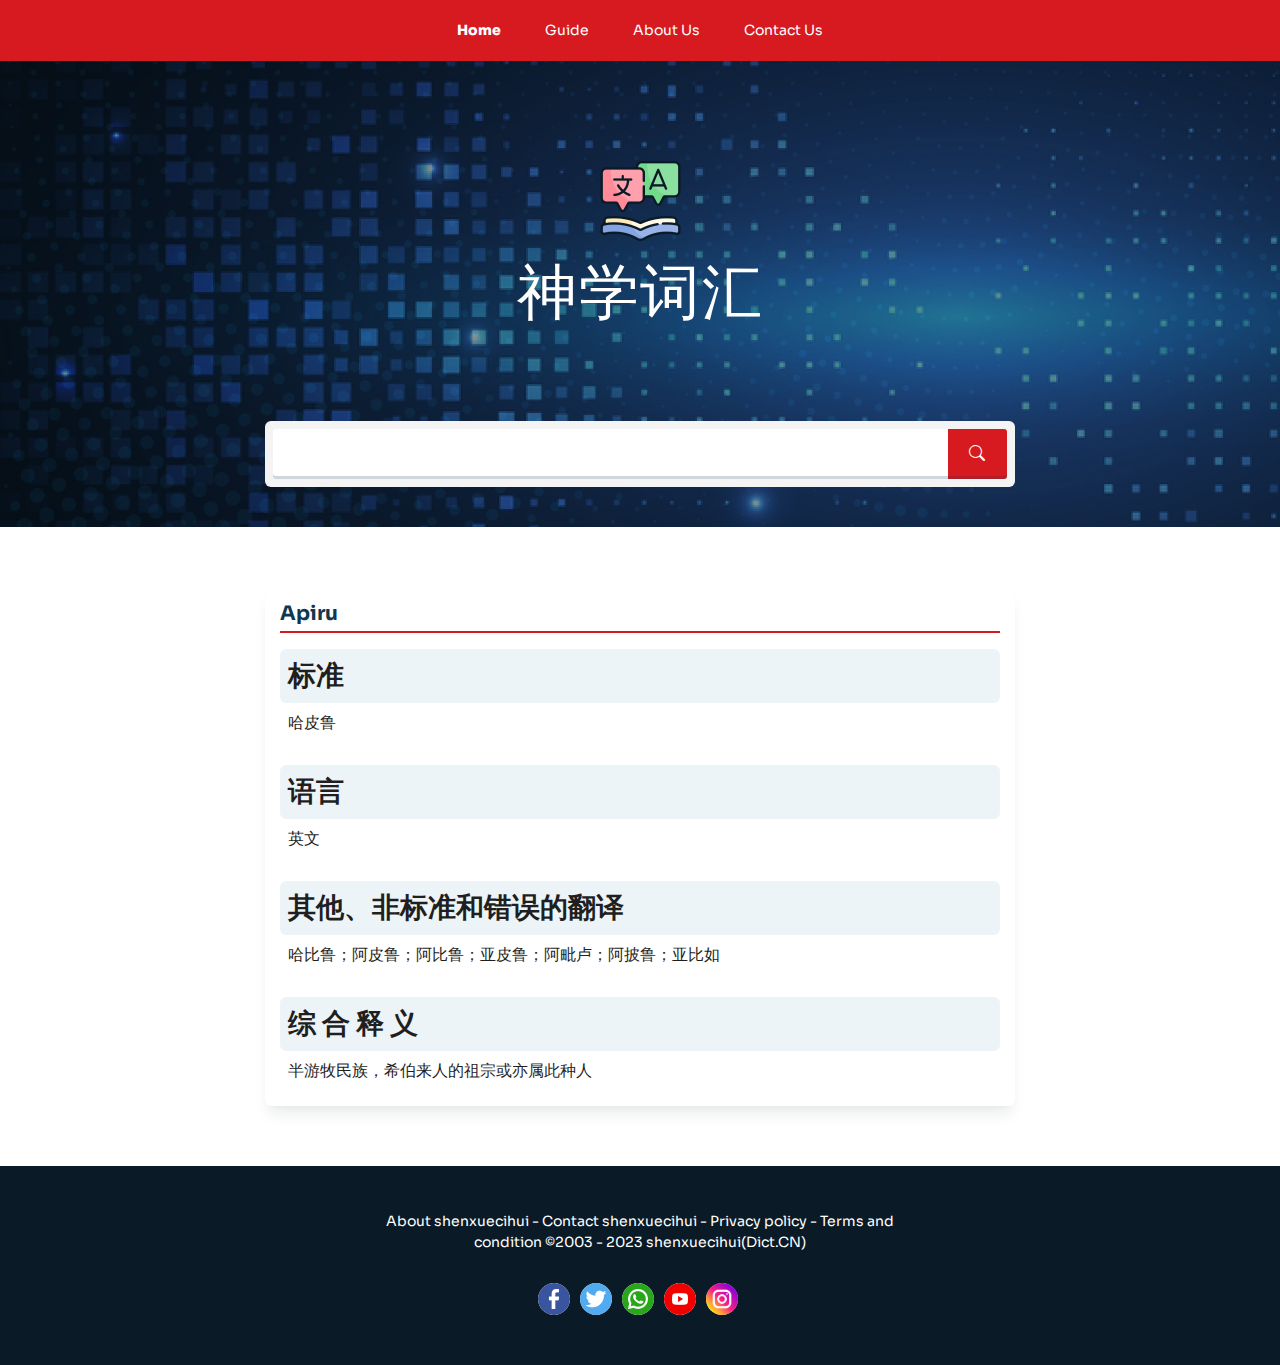
<file: premium-dictionary-features-project-setup/dictionary-detail.html>
<!DOCTYPE html>
<html lang="en">
  <head>
    <meta charset="utf-8" />
    <meta content="width=device-width, initial-scale=1.0" name="viewport" />

    <title>Premium-Dictionary-Web-page-UI</title>
    <meta content="" name="description" />
    <meta content="" name="keywords" />

    <!-- Favicons -->
    <link href="assets/img/logo-dic.png" rel="icon" />
    <link href="assets/img/logo-dic.png" rel="apple-touch-icon" />

    <!-- Google Fonts -->
    <link href="https://fonts.googleapis.com/css2?family=Sora:wght@100;200;300;400;500;600;700;800&display=swap" rel="stylesheet" />

    <!-- Vendor CSS Files -->
    <link href="assets/vendor/bootstrap/css/bootstrap.min.css" rel="stylesheet" />
    <link href="assets/vendor/bootstrap-icons/bootstrap-icons.css" rel="stylesheet" />

    <!-- Template Main CSS File -->
    <link href="assets/css/style.css" rel="stylesheet" />
  </head>

  <body>
    <!-- ======= Header ======= -->
    <header id="header">
      <div class="container d-flex align-items-center justify-content-center">
        <nav id="navbar" class="navbar">
          <ul>
            <li><a class="nav-link scrollto active" href="index.html">Home</a></li>
            <li><a class="nav-link scrollto" href="#">Guide</a></li>
            <li><a class="nav-link scrollto" href="about-us.html">About Us</a></li>
            <li><a class="nav-link scrollto" href="contact-us.html">Contact Us</a></li>
          </ul>
          <i class="bi bi-list mobile-nav-toggle"></i>
        </nav>
        <!-- .navbar -->
      </div>
    </header>
    <!-- End Header -->

    <!-- ======= Hero Section ======= -->
    <section id="hero">
      <div class="container">
        <div class="row d-flex align-items-center mx-0">
          <div class="col-lg-12 col-md-12 col-xs-12 banner-section text-center">
            <div class="search-engine-main">
              <img src="assets/img/logo-dic.png" class="img-fluid mb-4" />
              <h1 class="chinese-text">神学词汇</h1>
              <div class="search-engine">
                <div class="input-group mb-0">
                  <input type="text" class="form-control input-search typeahead tt-query" autocomplete="off" spellcheck="false" />
                  <button class="search-btn" type="button" id="button-addon2"><i class="bi bi-search"></i></button>
                </div>
              </div>
            </div>
          </div>
        </div>
      </div>
    </section>
    <!-- End Hero -->

    <main id="main">
      <section class="section-bg">
        <div class="container">
          <div class="row">
            <div class="col-lg-12 colmd-12 col-xs-12">
              <div class="search-engine-main">
                <div class="search-list">
                  <div class="search-list-title">
                    <h5 class="title-text">Apiru</h5>
                  </div>

                  <div class="list-text mt-3 mb-4">
                    <div class="list-title-item">
                      <p class="mb-0">标准</p>
                    </div>
                    <div class="list-item">
                      <p class="mb-0">哈皮鲁</p>
                    </div>
                  </div>

                  <div class="list-text mt-2 mb-4">
                    <div class="list-title-item">
                      <p class="mb-0">语言</p>
                    </div>
                    <div class="list-item">
                      <p class="mb-0">英文</p>
                    </div>
                  </div>

                  <div class="list-text mt-2 mb-4">
                    <div class="list-title-item">
                      <p class="mb-0">其他、非标准和错误的翻译</p>
                    </div>
                    <div class="list-item">
                      <p class="mb-0">哈比鲁；阿皮鲁；阿比鲁；亚皮鲁；阿毗卢；阿披鲁；亚比如</p>
                    </div>
                  </div>

                  <div class="list-text mt-2 mb-0">
                    <div class="list-title-item">
                      <p class="mb-0">综 合 释 义</p>
                    </div>
                    <div class="list-item">
                      <p class="mb-0">半游牧民族，希伯来人的祖宗或亦属此种人</p>
                    </div>
                  </div>
                </div>
              </div>
            </div>
          </div>
        </div>
      </section>
    </main>
    <!-- End #main -->

    <!-- ======= Footer ======= -->
    <footer id="footer">
      <div class="footer-top">
        <div class="container">
          <div class="row justify-content-center">
            <div class="col-lg-6">
              <p>About shenxuecihui - Contact shenxuecihui - Privacy policy - Terms and condition ©2003 - 2023 shenxuecihui(Dict.CN)</p>
            </div>
          </div>

          <div class="social-links">
            <a href="https://www.facebook.com/" class="facebook" target="_blank">
              <img src="assets/img/facebook-icon.svg" />
            </a>
            <a href="https://twitter.com/" class="twitter" target="_blank">
              <img src="assets/img/twitter-icon.svg" />
            </a>
            <a href="https://www.whatsapp.com/" class="whatsapp" target="_blank">
              <img src="assets/img/whatsapp-icon.svg" />
            </a>
            <a href="https://youtube.com/" class="youtube" target="_blank">
              <img src="assets/img/youtube-icon.svg" />
            </a>
            <a href="https://instagram.com/" class="instagram" target="_blank">
              <img src="assets/img/instagram-icon.svg" />
            </a>
          </div>
        </div>
      </div>
    </footer>

    <a href="#" class="back-to-top d-flex align-items-center justify-content-center"><i class="bi bi-arrow-up-short"></i></a>

    <!-- Vendor JS Files -->
    <script src="https://code.jquery.com/jquery-3.5.1.min.js"></script>
    <script type="text/javascript" src="https://twitter.github.io/typeahead.js/releases/latest/typeahead.bundle.js"></script>
    <script src="assets/vendor/bootstrap/js/bootstrap.bundle.min.js"></script>

    <!-- Template Main JS File -->
    <script src="assets/js/main.js"></script>
    <script>
      $(document).ready(function () {
        // Defining the local dataset
        var country = [
          'Afghanistan',
          'Albania',
          'Algeria',
          'American Samoa',
          'Andorra',
          'Angola',
          'Anguilla',
          'Antarctica',
          'Antigua and Barbuda',
          'Argentina',
          'Armenia',
          'Aruba',
          'Australia',
          'Austria',
          'Azerbaijan',
          'Bahamas',
          'Bahrain',
          'Bangladesh',
          'Barbados',
          'Belarus',
          'Belgium',
          'Belize',
          'Benin',
          'Bermuda',
          'Bhutan',
          'Bolivia',
          'Bosnia and Herzegowina',
          'Botswana',
          'Bouvet Island',
          'Brazil',
          'British Indian Ocean Territory',
          'Brunei Darussalam',
          'Bulgaria',
          'Burkina Faso',
          'Burundi',
          'Cambodia',
          'Cameroon',
          'Canada',
          'Cape Verde',
          'Cayman Islands',
          'Central African Republic',
          'Chad',
          'Chile',
          'China',
          'Christmas Island',
          'Cocos (Keeling) Islands',
          'Colombia',
          'Comoros',
          'Congo',
          'Congo, the Democratic Republic of the',
          'Cook Islands',
          'Costa Rica',
          "Cote d'Ivoire",
          'Croatia (Hrvatska)',
          'Cuba',
          'Cyprus',
          'Czech Republic',
          'Denmark',
          'Djibouti',
          'Dominica',
          'Dominican Republic',
          'East Timor',
          'Ecuador',
          'Egypt',
          'El Salvador',
          'Equatorial Guinea',
          'Eritrea',
          'Estonia',
          'Ethiopia',
          'Falkland Islands (Malvinas)',
          'Faroe Islands',
          'Fiji',
          'Finland',
          'France',
          'France Metropolitan',
          'French Guiana',
          'French Polynesia',
          'French Southern Territories',
          'Gabon',
          'Gambia',
          'Georgia',
          'Germany',
          'Ghana',
          'Gibraltar',
          'Greece',
          'Greenland',
          'Grenada',
          'Guadeloupe',
          'Guam',
          'Guatemala',
          'Guinea',
          'Guinea-Bissau',
          'Guyana',
          'Haiti',
          'Heard and Mc Donald Islands',
          'Holy See (Vatican City State)',
          'Honduras',
          'Hong Kong',
          'Hungary',
          'Iceland',
          'India',
          'Indonesia',
          'Iran (Islamic Republic of)',
          'Iraq',
          'Ireland',
          'Israel',
          'Italy',
          'Jamaica',
          'Japan',
          'Jordan',
          'Kazakhstan',
          'Kenya',
          'Kiribati',
          "Korea, Democratic People's Republic of",
          'Korea, Republic of',
          'Kuwait',
          'Kyrgyzstan',
          "Lao, People's Democratic Republic",
          'Latvia',
          'Lebanon',
          'Lesotho',
          'Liberia',
          'Libyan Arab Jamahiriya',
          'Liechtenstein',
          'Lithuania',
          'Luxembourg',
          'Macau',
          'Macedonia, The Former Yugoslav Republic of',
          'Madagascar',
          'Malawi',
          'Malaysia',
          'Maldives',
          'Mali',
          'Malta',
          'Marshall Islands',
          'Martinique',
          'Mauritania',
          'Mauritius',
          'Mayotte',
          'Mexico',
          'Micronesia, Federated States of',
          'Moldova, Republic of',
          'Monaco',
          'Mongolia',
          'Montserrat',
          'Morocco',
          'Mozambique',
          'Myanmar',
          'Namibia',
          'Nauru',
          'Nepal',
          'Netherlands',
          'Netherlands Antilles',
          'New Caledonia',
          'New Zealand',
          'Nicaragua',
          'Niger',
          'Nigeria',
          'Niue',
          'Norfolk Island',
          'Northern Mariana Islands',
          'Norway',
          'Oman',
          'Pakistan',
          'Palau',
          'Panama',
          'Papua New Guinea',
          'Paraguay',
          'Peru',
          'Philippines',
          'Pitcairn',
          'Poland',
          'Portugal',
          'Puerto Rico',
          'Qatar',
          'Reunion',
          'Romania',
          'Russian Federation',
          'Rwanda',
          'Saint Kitts and Nevis',
          'Saint Lucia',
          'Saint Vincent and the Grenadines',
          'Samoa',
          'San Marino',
          'Sao Tome and Principe',
          'Saudi Arabia',
          'Senegal',
          'Seychelles',
          'Sierra Leone',
          'Singapore',
          'Slovakia (Slovak Republic)',
          'Slovenia',
          'Solomon Islands',
          'Somalia',
          'South Africa',
          'South Georgia and the South Sandwich Islands',
          'Spain',
          'Sri Lanka',
          'St. Helena',
          'St. Pierre and Miquelon',
          'Sudan',
          'Suriname',
          'Svalbard and Jan Mayen Islands',
          'Swaziland',
          'Sweden',
          'Switzerland',
          'Syrian Arab Republic',
          'Taiwan, Province of China',
          'Tajikistan',
          'Tanzania, United Republic of',
          'Thailand',
          'Togo',
          'Tokelau',
          'Tonga',
          'Trinidad and Tobago',
          'Tunisia',
          'Turkey',
          'Turkmenistan',
          'Turks and Caicos Islands',
          'Tuvalu',
          'Uganda',
          'Ukraine',
          'United Arab Emirates',
          'United Kingdom',
          'United States',
          'United States Minor Outlying Islands',
          'Uruguay',
          'Uzbekistan',
          'Vanuatu',
          'Venezuela',
          'Vietnam',
          'Virgin Islands (British)',
          'Virgin Islands (U.S.)',
          'Wallis and Futuna Islands',
          'Western Sahara',
          'Yemen',
          'Yugoslavia',
          'Zambia',
          'Zimbabwe',
        ];

        // Constructing the suggestion engine
        var country = new Bloodhound({
          datumTokenizer: Bloodhound.tokenizers.whitespace,
          queryTokenizer: Bloodhound.tokenizers.whitespace,
          local: country,
        });

        // Initializing the typeahead
        $('.typeahead').typeahead(
          {
            hint: true,
            highlight: true /* Enable substring highlighting */,
            minLength: 1 /* Specify minimum characters required for showing result */,
          },
          {
            name: 'country',
            source: country,
          }
        );
      });
    </script>
  </body>
</html>
</file>
<file: Adjust search bar/style.css>
/* Search Input */
.search-engine .input-group {
  background-color: #fff !important;
  width: calc(100% - 16.5px);
  margin: 0 auto;
}

#ajaxsearchlite1 .probox,
.asl_w .probox {
  height: 50px !important;
  align-items: center !important;
}

#ajaxsearchlite1 .probox .proinput,
div.asl_w .probox .proinput {
  display: flex !important;
  align-items: center !important;
}

div.asl_w .probox .proloading,
div.asl_w .probox .proclose,
div.asl_w .probox .promagnifier,
div.asl_w .probox .prosettings {
  width: 40px !important;
  height: 40px !important;
}

/* Search Icon */
.asl_w .probox .promagnifier {
  width: 60px !important;
  height: 60px !important;
}

div.asl_w .probox .promagnifier .innericon svg {
  fill: #fff !important;
  width: 20px !important;
}

/* Search result */
#ajaxsearchliteres1 {
  height: 350px !important;
  margin-top: 8px !important;
}

.asl_r .results {
  height: 350px !important;
}

.asl_r .results .item .asl_content {
  color: #1f1f1f !important;
  font-weight: 400 !important;
  padding: 6px 8px !important;
  margin-bottom: 2px !important;
}

.asl_r .results .item .asl_content:hover {
  background-color: #edf4f7 !important;
}

.asl_r .results .item .asl_content h3,
div.asl_r .results .item .asl_content h3 a {
  color: #1f1f1f !important;
  font-size: 1rem !important;
  font-weight: 400 !important;
}

.asl_r .results .item .asl_content h3:hover,
div.asl_r .results .item .asl_content h3 a:hover {
  color: #1f1f1f !important;
  font-size: 1rem !important;
  font-weight: 400 !important;
}

/* Banner */
.banner-section {
  height: 470px !important;
}

/* Guide page */
/* add specific class for that page */
.guide-height {
  height: 500px !important;
  background-color: #fff !important;
}

/* About us */
/* Add specific class (if necessary) */
.about-us-container p {
  margin-bottom: 0 !important;
  font-weight: 300 !important;
  font-size: 16px !important;
}

/* Button */
.btn {
  color: #ffffff !important;
  width: 100% !important;
  max-width: 206px !important;
  height: 60px !important;
  background: #d71920 !important;
  border-radius: 4px !important;
  font-weight: 800 !important;
  font-size: 16px !important;
  line-height: 19px !important;
  letter-spacing: 0.5px !important;
  border: 2px solid #d71920 !important;
}

/* ===================== Guide Page ===================== */
.guid-hero-container {
  background-color: #f5f5f5;
  color: #1f1f1f;
  height: 560px;
}

.guid-hero-container .container {
  height: 534px;
  /* margin: 1rem auto; */
  position: relative;
  top: 10px;
  max-width: 798px;
  padding: 20px 24px 0 24px;
  background: #ffffff;
  box-shadow: 0px 4px 6px -2px rgba(16, 24, 40, 0.06), 0px 12px 16px rgba(16, 24, 40, 0.1);
  border-radius: 0px 0px 6px 6px;
  overflow-x: hidden; /* Hide horizontal scrollbar */
  overflow-y: scroll;
}

/* accordion */
.accordion {
  border-color: none !important;
  /* background: #ffffff !important; */
}

.accordion-item {
  margin: 10px 0;
  background: #edf4f7;
  border-radius: 6px;
}
.accordion-header {
}
.accordion-button {
  justify-content: space-between;
  background-color: #edf4f7 !important;
}
.accordion-button::after {
  display: none;
}

.accordion-button:not(.collapsed),
.accordion-item {
  background-color: #edf4f7 !important;
  box-shadow: none !important;
}
.guid-hero-container .container .bi-chevron-down::before,
.guid-hero-container .container .bi-file-earmark-bar-graph::before {
  transform: scale(1.25);
  color: #1f1f1f;
}

.guid-hero-container .first-row {
  height: 164px;
  background: #edf4f7;
  border-radius: 6px;
  padding: 10px;
}

.guid-hero-container .col-top {
  height: 24px;
}

.guid-hero-container .accordion-button h4 {
  font-weight: 700;
  font-size: 16px;
  margin: 0;
  padding: 0;
  padding-left: 0.5rem;
  color: #1f1f1f;
}

.guid-hero-container .accordion-body h3 {
  font-weight: 400;
  font-size: 16px;
}

.guid-hero-container .accordion-body .purchase-place {
  color: #d71920;
}

/* Custom Scroll bar */
::-webkit-scrollbar {
  width: 4px;
}

/* Track */
::-webkit-scrollbar-track {
  box-shadow: inset 0 0 5px grey;
  border-radius: 1px;
}

/* Handle */
::-webkit-scrollbar-thumb {
  background: rgb(49, 49, 49);
  border-radius: 2px;
}

/* Handle on hover */
::-webkit-scrollbar-thumb:hover {
  background: #4e4d4d;
}

/* New changes in guide */
.page-id-22058 {
  min-width: 100vh;
}
</file>
<file: premium-dictionary-features-project-setup/assets/css/style.css>
/**
* Template Name: Bocor
* Updated: Mar 10 2023 with Bootstrap v5.2.3
* Template URL: https://bootstrapmade.com/bocor-bootstrap-template-nice-animation/
* Author: BootstrapMade.com
* License: https://bootstrapmade.com/license/
*/

/*--------------------------------------------------------------
# General
--------------------------------------------------------------*/
body {
  font-family: 'Sora', sans-serif;
  color: #444444;
  display: flex;
  flex-direction: column;
  height: 100vh;
}

a {
  color: #fdc134;
  text-decoration: none;
}

a:hover {
  color: #fdd067;
  text-decoration: none;
}

h1,
h2,
h3,
h4,
h5,
h6 {
  font-family: 'Sora', sans-serif;
}

/*--------------------------------------------------------------
# Back to top button
--------------------------------------------------------------*/
.back-to-top {
  position: fixed;
  visibility: hidden;
  opacity: 0;
  right: 15px;
  bottom: 15px;
  z-index: 99999;
  background: #213b52;
  width: 40px;
  height: 40px;
  border-radius: 50px;
  transition: all 0.4s;
}

.back-to-top i {
  font-size: 24px;
  color: #fff;
  line-height: 0;
}

.back-to-top:hover {
  background: #fdc134;
  color: #fff;
}

.back-to-top.active {
  visibility: visible;
  opacity: 1;
}

/*--------------------------------------------------------------
# Disable aos animation delay on mobile devices
--------------------------------------------------------------*/
@media screen and (max-width: 768px) {
  [data-aos-delay] {
    transition-delay: 0 !important;
  }
}

/*--------------------------------------------------------------
# Header
--------------------------------------------------------------*/
#header {
  z-index: 997;
  transition: all 0.5s;
  padding: 10px 0;
  background: #d71920;
}

#header .logo h1 {
  font-size: 24px;
  margin: 0;
  padding: 10px 0;
  line-height: 1;
  font-weight: 700;
  letter-spacing: 3px;
  text-transform: uppercase;
  font-family: 'Sora', sans-serif;
}

#header .logo h1 a,
#header .logo h1 a:hover {
  color: #fff;
  text-decoration: none;
}

#header .logo h1 a span,
#header .logo h1 a:hover span {
  color: #fdc134;
}

#header .logo img {
  padding: 0;
  margin: 0;
  max-height: 40px;
}

/*--------------------------------------------------------------
# Navigation Menu
--------------------------------------------------------------*/
/**
* Desktop Navigation 
*/
.navbar {
  padding: 0;
}

.navbar ul {
  margin: 0;
  padding: 0;
  display: flex;
  list-style: none;
  align-items: center;
}

.navbar li {
  position: relative;
}

.navbar a,
.navbar a:focus {
  display: flex;
  align-items: center;
  justify-content: space-between;
  padding: 10px 22px;
  font-size: 14px;
  color: #ffffff;
  white-space: nowrap;
  transition: 0.3s;
  font-weight: 400;
}

.navbar a i,
.navbar a:focus i {
  font-size: 12px;
  line-height: 0;
  margin-left: 5px;
}

.navbar a:hover,
.navbar .active,
.navbar .active:focus,
.navbar li:hover > a {
  color: #fff;
  font-weight: 800;
}

.navbar .getstarted,
.navbar .getstarted:focus {
  background: #213b52;
  color: #fff;
  padding: 4px 25px 6px 25px;
  margin-left: 30px;
  border-radius: 50px;
  border: 2px solid #fdc134;
}

.navbar .getstarted:hover,
.navbar .getstarted:focus:hover {
  background: #fdc134;
  color: #213b52;
}

.navbar .dropdown ul {
  display: block;
  position: absolute;
  left: 14px;
  top: calc(100% + 30px);
  margin: 0;
  padding: 10px 0;
  z-index: 99;
  opacity: 0;
  visibility: hidden;
  background: #fff;
  box-shadow: 0px 0px 30px rgba(127, 137, 161, 0.25);
  transition: 0.3s;
  border-radius: 4px;
}

.navbar .dropdown ul li {
  min-width: 200px;
}

.navbar .dropdown ul a {
  padding: 10px 20px;
  font-size: 14px;
  text-transform: none;
  font-weight: 500;
  color: #3e6f9b;
}

.navbar .dropdown ul a i {
  font-size: 12px;
}

.navbar .dropdown ul a:hover,
.navbar .dropdown ul .active:hover,
.navbar .dropdown ul li:hover > a {
  color: #fdc134;
}

.navbar .dropdown:hover > ul {
  opacity: 1;
  top: 100%;
  visibility: visible;
}

.navbar .dropdown .dropdown ul {
  top: 0;
  left: calc(100% - 30px);
  visibility: hidden;
}

.navbar .dropdown .dropdown:hover > ul {
  opacity: 1;
  top: 0;
  left: 100%;
  visibility: visible;
}

@media (max-width: 1366px) {
  .navbar .dropdown .dropdown ul {
    left: -90%;
  }

  .navbar .dropdown .dropdown:hover > ul {
    left: -100%;
  }
}

/**
* Mobile Navigation 
*/
.mobile-nav-toggle {
  color: #fdc134;
  font-size: 28px;
  cursor: pointer;
  display: none;
  line-height: 0;
  transition: 0.5s;
  position: fixed;
  right: 5%;
  top: 15px;
  z-index: 9998;
  border: 0;
}

@media (max-width: 991px) {
  .mobile-nav-toggle {
    display: block !important;
  }

  .navbar ul {
    display: none;
  }
}

.navbar-mobile {
  position: fixed;
  overflow: hidden;
  top: 0;
  right: 0;
  left: 0;
  bottom: 0;
  background: rgba(18, 33, 46, 0.9);
  transition: 0.3s;
  z-index: 99999;
}

.navbar-mobile .mobile-nav-toggle {
  position: absolute;
  top: 15px;
  right: 15px;
}

.navbar-mobile ul {
  display: block;
  position: absolute;
  top: 55px;
  right: 15px;
  bottom: 15px;
  left: 15px;
  padding: 10px 0;
  border-radius: 10px;
  background-color: #fff;
  overflow-y: auto;
  transition: 0.3s;
}

.navbar-mobile a,
.navbar-mobile a:focus {
  padding: 10px 20px;
  font-size: 15px;
  color: #213b52;
}

.navbar-mobile a:hover,
.navbar-mobile .active,
.navbar-mobile li:hover > a {
  color: #fdc134;
}

.navbar-mobile .getstarted,
.navbar-mobile .getstarted:focus {
  margin: 15px;
  display: block;
  border: 0;
}

.navbar-mobile .dropdown ul {
  position: static;
  display: none;
  margin: 10px 20px;
  padding: 10px 0;
  z-index: 99;
  opacity: 1;
  visibility: visible;
  background: #fff;
  box-shadow: 0px 0px 30px rgba(127, 137, 161, 0.25);
}

.navbar-mobile .dropdown ul li {
  min-width: 200px;
}

.navbar-mobile .dropdown ul a {
  padding: 10px 20px;
}

.navbar-mobile .dropdown ul a i {
  font-size: 12px;
}

.navbar-mobile .dropdown ul a:hover,
.navbar-mobile .dropdown ul .active:hover,
.navbar-mobile .dropdown ul li:hover > a {
  color: #fdc134;
}

.navbar-mobile .dropdown > .dropdown-active {
  display: block;
}

/*--------------------------------------------------------------
# Hero Section
--------------------------------------------------------------*/
#hero {
  width: 100%;
  padding: 0 0 0 0;
  /* background: #213b52;
  background: linear-gradient(180deg, #213b52 0%, rgb(33, 60, 84) 35%, rgb(32, 69, 100) 100%); */
  background: url('../img/banner-dic.png');
}

#hero h1 {
  margin: 0 0 0 0;
  font-size: 60px;
  letter-spacing: 1.5px;
  font-weight: 400;
  line-height: 56px;
  color: #ffffff;
  font-family: 'Sora', sans-serif;
}

#hero h2 {
  color: #fff;
  margin-bottom: 30px;
  font-size: 22px;
}

#hero .btn-get-started {
  color: #213b52;
  border-radius: 50px;
  padding: 8px 35px 10px 35px;
  border: 2px solid #fdc134;
  transition: all ease-in-out 0.3s;
  display: inline-block;
  background: #fdc134;
}

#hero .btn-get-started:hover {
  background: transparent;
  color: #fff;
}

.banner-section {
  padding: 100px 0 40px;
}

.search-engine-main {
  max-width: 750px;
  margin: 0 auto;
}

.search-engine {
  margin-top: 100px;
}

.search-engine .input-group {
  background: #f4f4f4;
  border-radius: 6px;
  padding: 8px;
}

.search-engine .input-group .input-search {
  background: #ffffff;
  box-shadow: inset 0px -3px 0px rgba(15, 56, 80, 0.2);
  border-radius: 3px;
  border: 0;
  height: 50px;
}

.search-engine .input-group .search-btn {
  background: #d71920;
  border-radius: 0px 3px 3px 0px;
  width: 60px;
  box-shadow: inset 0px -3px 0px rgba(15, 56, 80, 0.2);
  border: 0;
  color: #ffffff;
}

.search-engine .input-group span.twitter-typeahead {
  width: calc(100% - 60px);
}

.search-engine .input-group span.twitter-typeahead .tt-menu {
  background: #ffffff;
  box-shadow: 0px 4px 6px -2px rgba(16, 24, 40, 0.03), 0px 12px 16px -4px rgba(16, 24, 40, 0.08);
  border-radius: 0px 0px 6px 6px;
  padding: 15px;
  width: calc(100% + 76px);
  text-align: left;
  left: -8px !important;
  /* display: block !important; */
}

.search-engine .input-group span.twitter-typeahead .tt-menu .tt-dataset .tt-suggestion {
  color: #1f1f1f;
  font-weight: 400;
  padding: 6px 8px;
  margin-bottom: 2px;
}

.search-engine .input-group span.twitter-typeahead .tt-menu .tt-dataset .tt-suggestion:hover {
  background: #edf4f7;
  border-radius: 6px;
  cursor: pointer;
}

.search-engine-main .search-list {
  background: #ffffff;
  box-shadow: 0px 4px 6px -2px rgba(16, 24, 40, 0.03), 0px 12px 16px -4px rgba(16, 24, 40, 0.08);
  border-radius: 0px 0px 6px 6px;
  padding: 15px;
}

.search-engine-main .search-list .search-list-title .title-text {
  color: #0f3850;
  font-weight: 700;
  font-size: 20px;
  margin-bottom: 5px;
}

.search-engine-main .search-list .search-list-title {
  border-bottom: 2px solid #d71920;
}

.search-engine-main .search-list .list-text .list-title-item {
  color: #1f1f1f;
  font-weight: 700;
  padding: 6px 8px;
  margin-bottom: 2px;
  background: #edf4f7;
  border-radius: 6px;
  font-size: 28px;
}

.search-engine-main .search-list .list-text .list-item {
  color: #1f1f1f;
  font-weight: 400;
  padding: 6px 8px;
  margin-bottom: 2px;
}

.search-engine-main .search-list .list-text .list-item:hover {
  background: #edf4f7;
  border-radius: 6px;
  cursor: pointer;
  font-weight: 700;
}

.search-engine-main .contact-list {
  background: #ffffff;
  box-shadow: 0px 4px 6px -2px rgba(16, 24, 40, 0.03), 0px 12px 16px -4px rgba(16, 24, 40, 0.08);
  border-radius: 0px 0px 6px 6px;
  padding: 37px 40px 37px 40px;
  border: 1px solid #D0D5DD;
}
.search-engine-main .search-list .contact-list-title .title-text {
  color: #0f3850;
  font-weight: 700;
  font-size: 20px;
  margin-bottom: 5px;
}
.contact-form .contact-field .contact-label {
  font-weight: 400;
  font-size: 14px;
  line-height: 18px;
  color: #0a1b27;
  margin-bottom: 0;
}
.contact-form .contact-field .contact-input {
  height: 40px;
  background: #ffffff;
  border: 1px solid #dbdbdb;
  box-shadow: 0px 2px 3px rgba(16, 24, 40, 0.05);
  border-radius: 4px;
}

.contact-form .contact-field .contact-input::-webkit-input-placeholder {
  color: rgba(10, 27, 39, 0.5);
  font-weight: 400;
  font-size: 14px;
  line-height: 18px;
}

.contact-form .contact-field .contact-input:-ms-input-placeholder {
  color: rgba(10, 27, 39, 0.5);
  font-weight: 400;
  font-size: 14px;
  line-height: 18px;
}

.contact-form .contact-field .contact-input::placeholder {
  color: rgba(10, 27, 39, 0.5);
  font-weight: 400;
  font-size: 14px;
  line-height: 18px;
}
button.btn.btn-contact-submit {
  color: #ffffff;
  width: 100%;
  max-width: 206px;
  height: 60px;
  background: #d71920;
  border-radius: 4px;
  font-weight: 800;
  font-size: 16px;
  line-height: 19px;
  letter-spacing: 0.5px;
  border: 2px solid #d71920;
}
button.btn.btn-contact-submit:hover,
button.btn.btn-contact-submit:focus,
button.btn.btn-contact-submit:active {
  background: #ffffff;
  border: 2px solid #d71920;
  color: #d71920;
}

@media (max-width: 991px) {
  #hero .hero-img {
    text-align: center;
  }

  #hero .hero-img img {
    width: 50%;
  }
  #header {
    padding: 0 !important;
    background-color: transparent;
  }
}

@media (max-width: 768px) {
  #hero {
    -moz-text-align-last: center;
    text-align-last: center;
  }

  #hero h1 {
    font-size: 28px;
    line-height: 36px;
  }

  #hero h2 {
    font-size: 18px;
    line-height: 24px;
    margin-bottom: 30px;
  }

  #hero .hero-img img {
    width: 70%;
  }
  .search-engine-main .contact-list {
    padding: 15px !important;
  }
}

@media (max-width: 575px) {
  #hero .hero-img img {
    width: 80%;
  }
}

/*--------------------------------------------------------------
# Sections General
--------------------------------------------------------------*/
section {
  padding: 60px 0;
}

.section-bg {
  background: #FFFFFF;
}

.section-title {
  text-align: center;
  padding-bottom: 30px;
}

.section-title h2 {
  font-size: 32px;
  font-weight: 600;
  /* text-transform: uppercase; */
  margin-bottom: 20px;
  padding-bottom: 20px;
  position: relative;
  font-family: 'Sora', sans-serif;
  color: #213b52;
}

.section-title h2::before {
  content: '';
  position: absolute;
  display: block;
  width: 120px;
  height: 3px;
  /* height: 1px; */
  background: #d71920;
  /* background: #ddd; */
  bottom: 1px;
  left: calc(50% - 60px);
}

/* .section-title h2::after {
  content: '';
  position: absolute;
  display: block;
  width: 40px;
  height: 3px;
  background: #fdc134;
  bottom: 0;
  left: calc(50% - 20px);
} */

.section-title p {
  margin-bottom: 0;
  font-weight: 300;
  font-size: 16px;
}

/*--------------------------------------------------------------
# Breadcrumbs
--------------------------------------------------------------*/
.breadcrumbs {
  padding: 15px 0;
  background-color: #f6f9fb;
  min-height: 40px;
}

.breadcrumbs h2 {
  font-size: 24px;
  font-weight: 300;
}

.breadcrumbs ol {
  display: flex;
  flex-wrap: wrap;
  list-style: none;
  padding: 0;
  margin: 0;
  font-size: 14px;
}

.breadcrumbs ol li + li {
  padding-left: 10px;
}

.breadcrumbs ol li + li::before {
  display: inline-block;
  padding-right: 10px;
  color: #6c757d;
  content: '/';
}

@media (max-width: 768px) {
  .breadcrumbs .d-flex {
    display: block !important;
  }

  .breadcrumbs ol {
    display: block;
  }

  .breadcrumbs ol li {
    display: inline-block;
  }
}

/*--------------------------------------------------------------
# Frequently Asked Questions
--------------------------------------------------------------*/
.faq .faq-item {
  margin: 20px 0;
  padding: 20px 0;
  border-bottom: 1px solid #dde8f1;
}

.faq .faq-item i {
  color: #9bbbd7;
  font-size: 20px;
  float: left;
  line-height: 0;
  padding: 13px 0 0 0;
  margin: 0;
}

.faq .faq-item h4 {
  font-size: 16px;
  line-height: 26px;
  font-weight: 500;
  margin: 0 0 10px 28px;
  font-family: 'Sora', sans-serif;
}

.faq .faq-item p {
  font-size: 15px;
}

.aos-animate {
  z-index: 1 !important;
  position: unset !important;
}

.contact-list-title h5.title-text {
  font-weight: 700;
  margin-bottom: 30px;
}

/*--------------------------------------------------------------
# Footer
--------------------------------------------------------------*/
#footer {
  color: #fff;
  font-size: 14px;
  position: relative;
  background: #0a1b27;
  margin-top: auto;
}

#footer .footer-top {
  position: relative;
  z-index: 2;
  text-align: center;
  padding: 45px 0 37px;
}

#footer .footer-top h3 {
  font-size: 36px;
  font-weight: 700;
  color: #fff;
  position: relative;
  font-family: 'Sora', sans-serif;
  padding-bottom: 0;
  margin-bottom: 0;
}

#footer .footer-top p {
  font-size: 14px;
  margin: 0 auto;
  padding: 0;
  max-width: 600px;
}

#footer .footer-top .social-links {
  margin: 30px 0 10px;
}

#footer .footer-top .social-links a {
  display: inline-block;
  margin-right: 4px;
  text-align: center;
  width: 35px;
  height: 35px;
}
</file>
